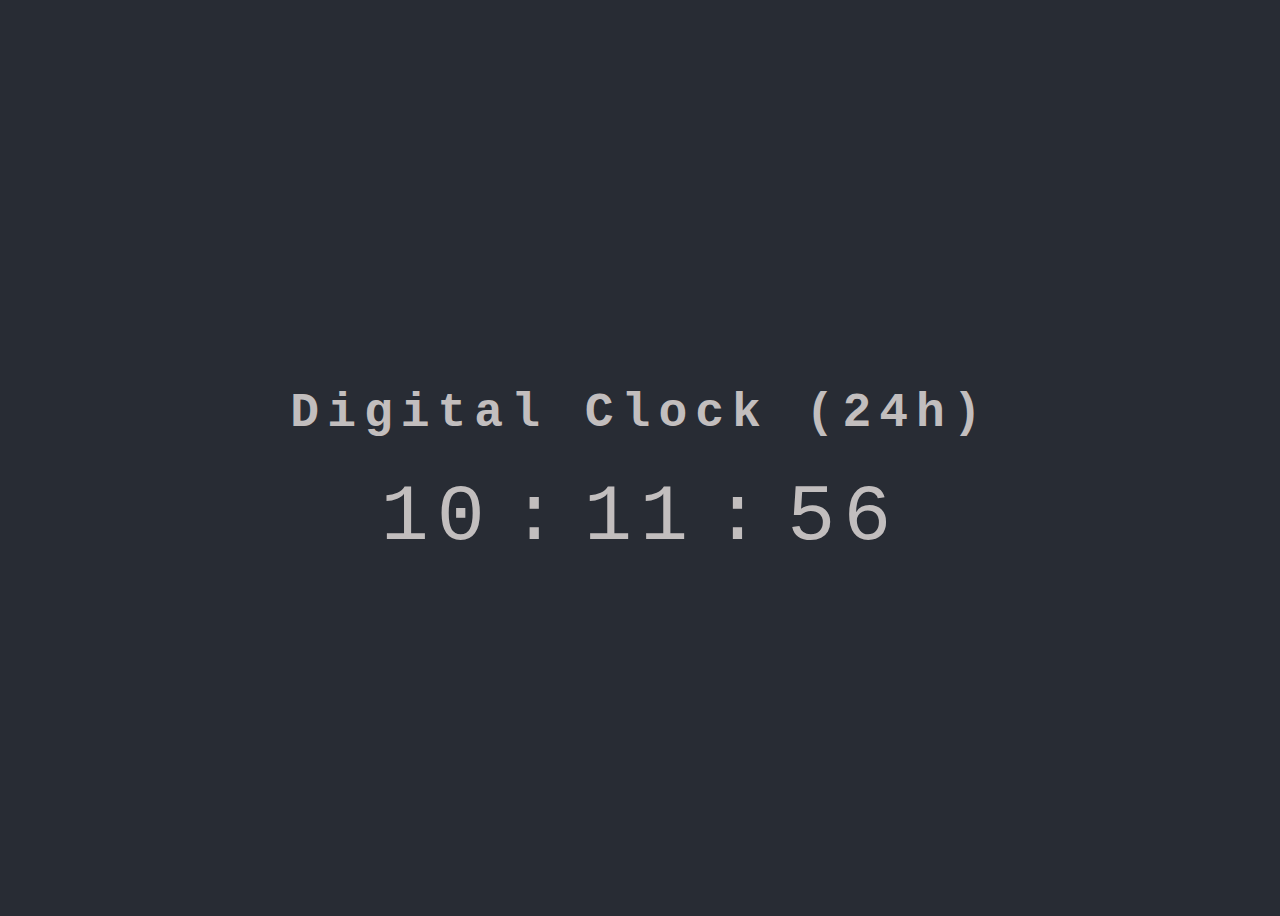
<file: project-clock/index.html>
<!DOCTYPE html>
<html lang="en">
  <head>
    <meta charset="UTF-8" />
    <meta http-equiv="X-UA-Compatible" content="IE=edge" />
    <meta name="viewport" content="width=device-width, initial-scale=1.0" />
    <link rel="stylesheet" href="style.css" />
    <title>Clock</title>
  </head>
  <body>
    <div class="main flex-container">
      <div class="container flex-container flex-vertical">
        <h1>Digital Clock (24h)</h1>
        <div class="clock-wrapper">
          <span id="hours" class="hours">00</span>
          <span>:</span>
          <span id="minutes" class="minutes">00</span>
          <span>:</span>
          <span id="seconds" class="seconds">00</span>
        </div>
      </div>
    </div>
  </body>
  <script src="index.js"></script>
</html>
</file>
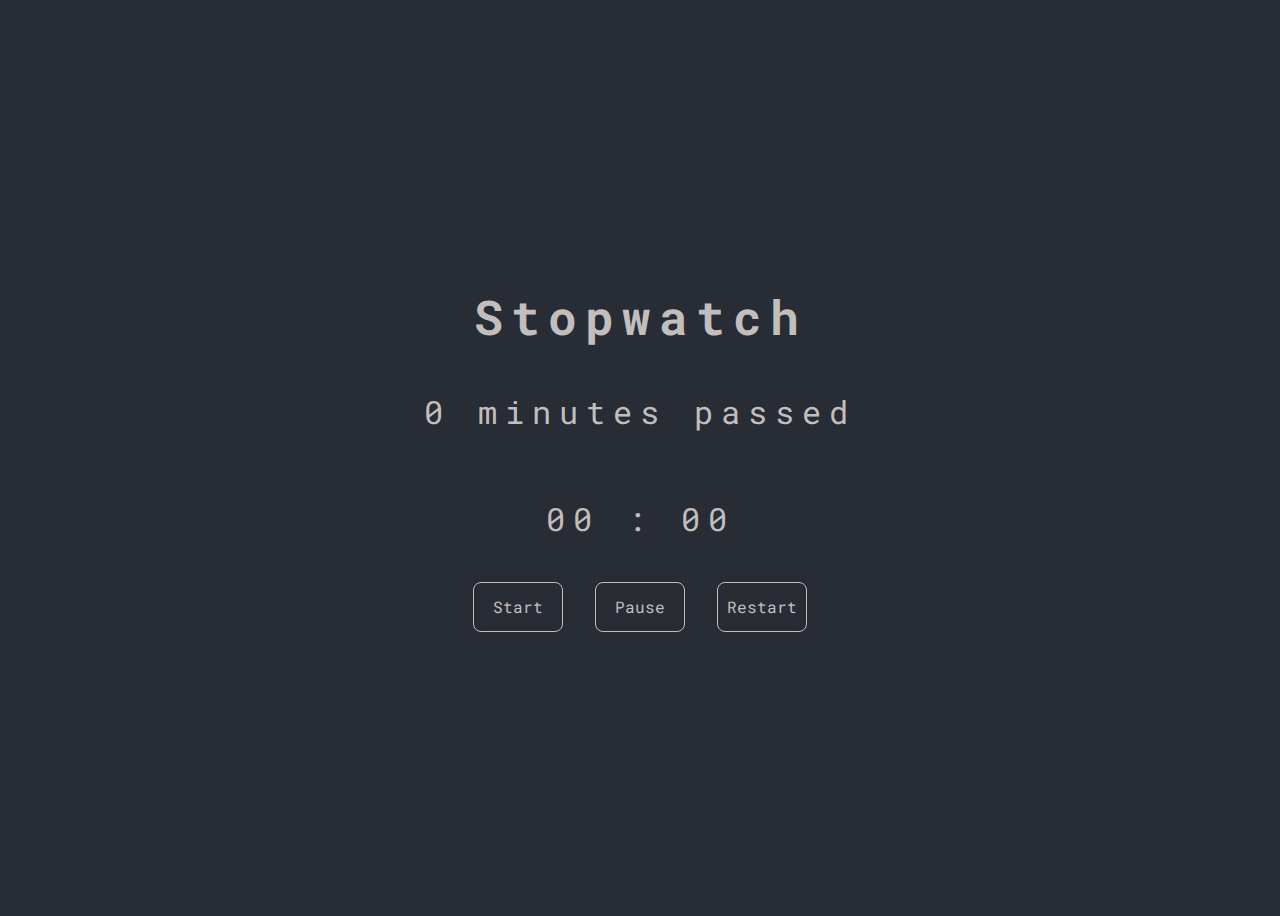
<file: project-stopwatch/index.html>
<!DOCTYPE html>
<html lang="en">
  <head>
    <meta charset="UTF-8" />
    <meta http-equiv="X-UA-Compatible" content="IE=edge" />
    <meta name="viewport" content="width=device-width, initial-scale=1.0" />
    <title>Stopwatch</title>
    <link rel="stylesheet" type="text/css" href="style.css" />
    <link rel="stytesheet" type="text/css" href="/assets/global-style.css" />
    <link rel="preconnect" href="https://fonts.googleapis.com" />
    <link rel="preconnect" href="https://fonts.gstatic.com" crossorigin />
    <link
      href="https://fonts.googleapis.com/css2?family=Roboto+Mono&display=swap"
      rel="stylesheet"
    />
  </head>
  <body>
    <div class="flex-container max-h-w">
      <div class="container flex-container flex-vertical">
        <h1>Stopwatch</h1>
        <p>
          <span id="minute" class="minute">0</span> <span>minutes passed</span>
        </p>
        <p class="watch-wrapper">
          <span id="second" class="second">00</span>
          :
          <span id="mili" class="mili">00</span>
        </p>
        <div class="button-wrapper flex-container flex-horizontal">
          <button id="start-button" type="button">Start</button>
          <button id="pause-button" type="button">Pause</button>
          <button id="reset-button" type="button">Restart</button>
        </div>
      </div>
    </div>
  </body>
  <script src="index.js"></script>
</html>
</file>
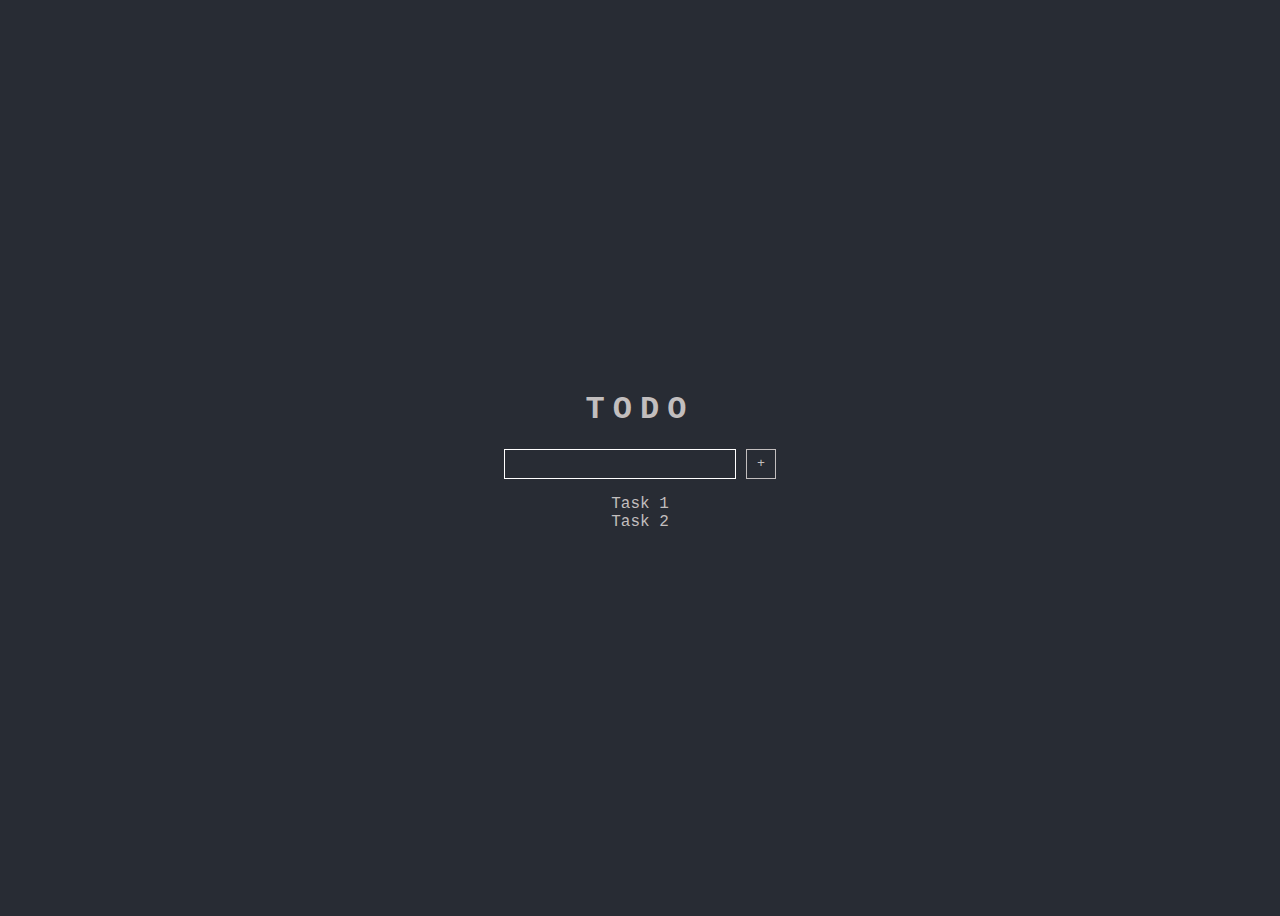
<file: projects/project-todo-list/index.html>
<!DOCTYPE html>
<html lang="en">
  <head>
    <meta charset="UTF-8" />
    <meta http-equiv="X-UA-Compatible" content="IE=edge" />
    <meta name="viewport" content="width=device-width, initial-scale=1.0" />
    <link rel="stylesheet" href="style.css" />
    <script defer src="index.js"></script>
    <title>whatTodo</title>
  </head>
  <body>
    <div class="main">
      <div class="container">
        <h1>TODO</h1>
        <div class="input-wrapper">
          <input type="text" id="todo-input" class="todo-input" />
          <button onclick="newTodo()">+</button>
        </div>
        <ul id="todo-list" class="todo-list">
          <li class="todo-item">Task 1</li>
          <li class="todo-item">Task 2</li>
        </ul>
      </div>
    </div>
  </body>
</html>
</file>
<file: project-clock/style.css>
body {
  background-color: #282c34;
  color: #c2bebe;
  font-family: "Roboto Mono", monospace;
  letter-spacing: 0.5rem;
  height: 100vh;
}

h1 {
  font-size: 3rem;
}

span {
  font-size: 5rem;
  margin: 50px 0px 0px 0px;
}

.flex-container {
  display: flex;
  justify-content: center;
  align-items: center;
}

.flex-vertical {
  flex-direction: column;
}

.main {
  height: 100%;
  width: 100%;
}
</file>
<file: project-stopwatch/style.css>
body {
  background-color: #282c34;
  color: #c2bebe;
  font-family: "Roboto Mono", monospace;
  letter-spacing: 0.5rem;
  height: 100vh;
}

h1 {
  font-size: 3rem;
  margin: 0px 0px 10px 0px;
}

.max-h-w {
  height: 100%;
  width: 100%;
}

.flex-container {
  display: flex;
  justify-content: center;
  align-items: center;
}

.flex-vertical {
  flex-direction: column;
}

.flex-horizontal {
  flex-direction: row;
}

span,
p {
  font-size: 2rem;
}

.button-wrapper {
  margin-top: 10px;
  gap: 2rem;
}

button {
  font-family: "Roboto Mono", monospace;
  font-size: 1rem;
  height: 50px;
  width: 90px;
  border: 1px solid #c2bebe;
  border-radius: 0.5rem;
  background-color: #282c34;
  color: #c2bebe;
  text-decoration: none;
  cursor: pointer;
}

button:hover {
  background-color: #c2bebe;
  color: #282c34;
  transition: linear 0.5s;
}
</file>
<file: assets/global-style.css>
.parent-center {
  margin: 0 auto;
}
</file>
<file: projects/project-todo-list/style.css>
* {
  font-family: "Roboto Mono", monospace;
}

body {
  background-color: #282c34;
  color: #c2bebe;
}

input {
  height: 8px;
  padding: 10px;
  color: #c2bebe;
  font-size: 1rem;
  background-color: transparent;
  /* border-top: none;
  border-left: none;
  border-right: none; */
  border: 1px solid white;
  outline: none;
  z-index: 0;
}

.todo-input::before {
  height: 20px;
  width: 30px;
  position: absolute;
  background: #282c34;
  content: "123";
  z-index: 1;
}

button {
  margin-left: 10px;
  background-color: transparent;
  color: #c2bebe;
  border: 1px solid #c2bebe;
  height: 30px;
  width: 30px;
}

h1 {
  letter-spacing: 0.5rem;
}

ul {
  list-style-type: none;
  padding: 0px;
}

li {
  margin: none;
}

.main {
  display: flex;
  justify-content: center;
  align-items: center;
  min-height: 100vh;
}

.container {
  display: flex;
  justify-content: center;
  align-items: center;
  flex-direction: column;
}

.input-wrapper {
  display: flex;
  align-items: center;
}
</file>
